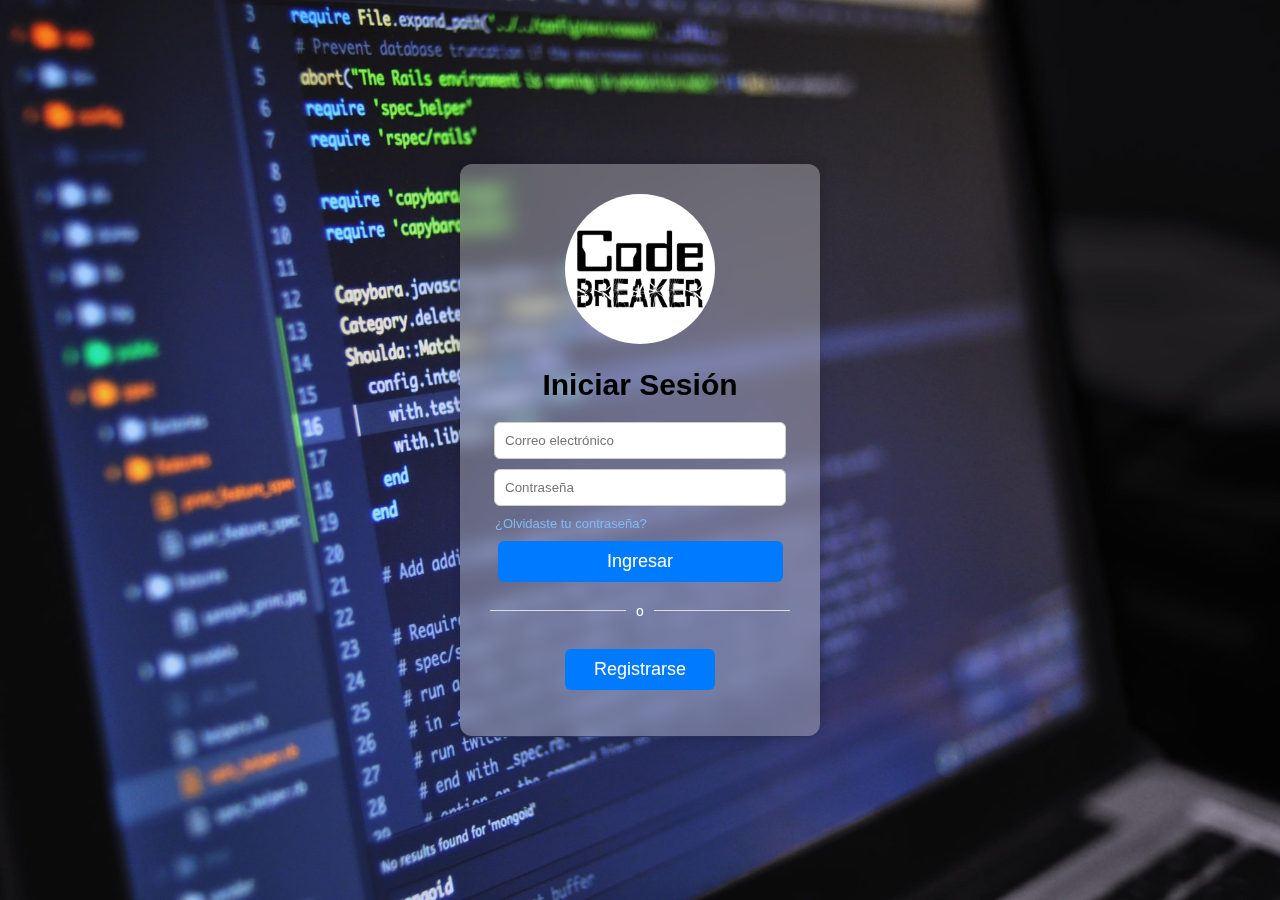
<file: Index.html>
<!DOCTYPE html>
<html lang="es">
<head>
    <meta charset="UTF-8">
    <title>Inicio de Sesión</title>
    <link rel="stylesheet" href="css/Estilo.css">
</head>
<body>
    <div class="login-container">
        <img src="img/Logo.jpg" alt="Logo" class="logo">
        <h2>Iniciar Sesión</h2>
        <input type="email" id="correo" placeholder="Correo electrónico">
        <small id="error-correo" class="error"></small>
        <input type="password" id="contrasena" placeholder="Contraseña">
        <small id="error-contraseña" class="error"></small>
        <a href="Recuperar.html">¿Olvidaste tu contraseña?</a>
        <button onclick="iniciarSesion()">Ingresar</button>
        <div class="separador">
            <hr>
            <span>o</span>
            <hr>
        </div>
        <button onclick="AbrirRegistro()" id="boton1">Registrarse</button>
        <p id="mensaje"></p>
    </div>
    <script src="js/Inicio.js"></script>
</body>
</html>
</file>
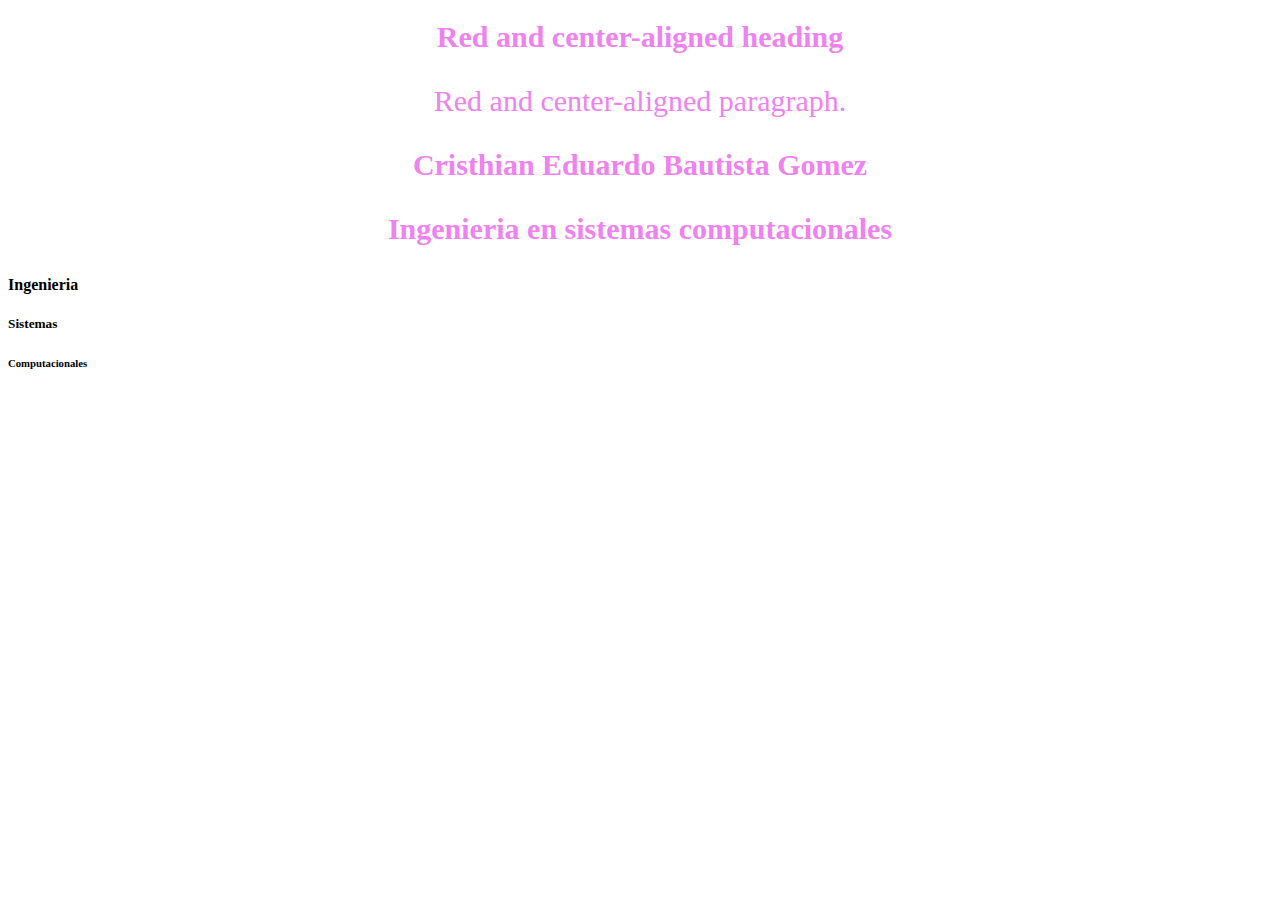
<file: ejemploclaseselector.html>
<!DOCTYPE html>
<html>
<head>
<style>
.center {
  text-align: center;
  color: violet;
  font-size: 30px;
}

</style>
</head>
<body>

<h1 class="center">Red and center-aligned heading</h1>
<p class="center">Red and center-aligned paragraph.</p> 
<h2 class="center">Cristhian Eduardo Bautista Gomez</h2>
<h3 class="center">Ingenieria en sistemas computacionales</h3>
<h4>Ingenieria</h4>
<h5>Sistemas</h5>
<h6>Computacionales</h6>
</body>
</html>
</file>
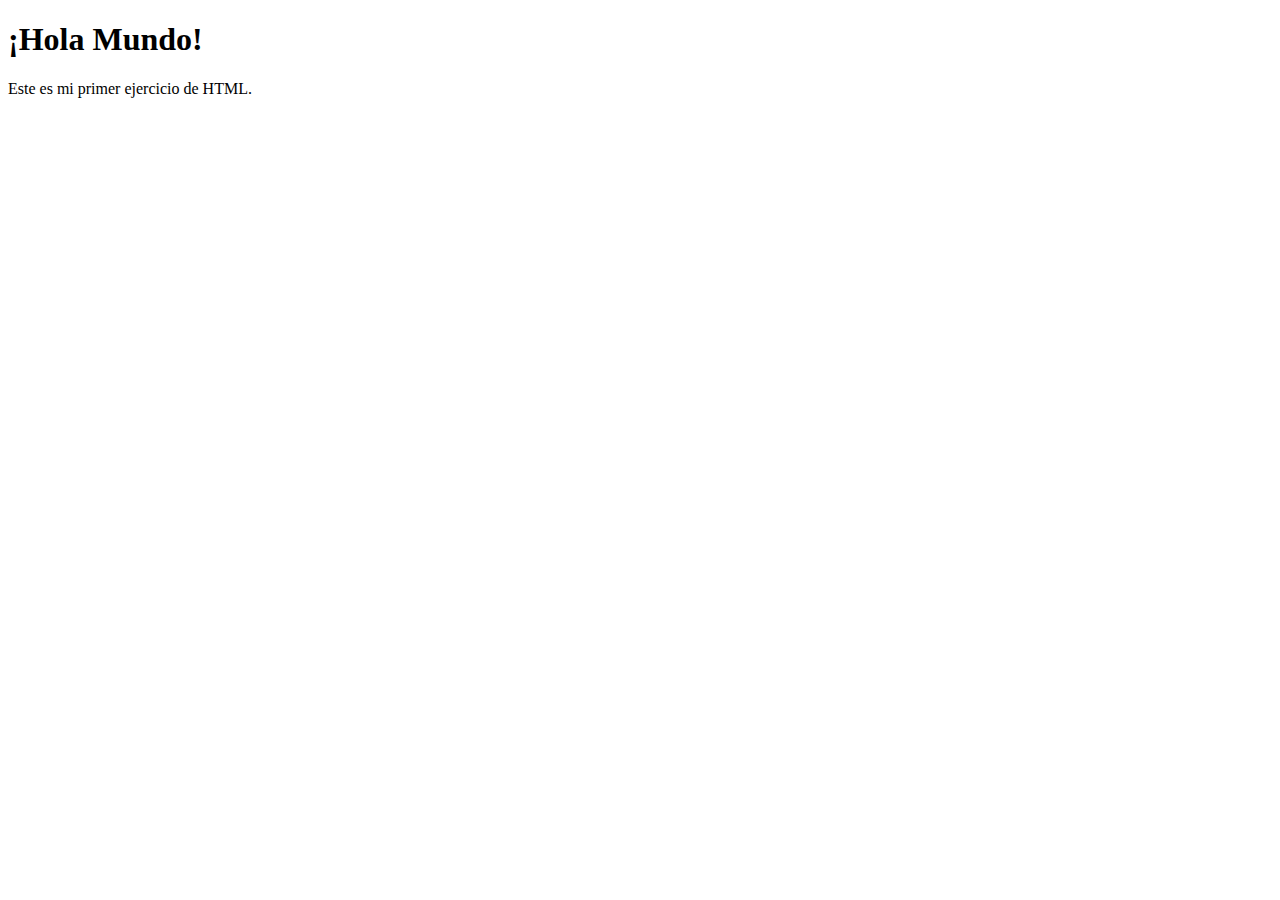
<file: ejercicio1.html>
<!DOCTYPE html>
<html lang="es">
<head>
    <meta charset="UTF-8">
    <meta name="viewport" content="width=device-width, initial-scale=1.0">
    <title>Ejercicio 1 - Hola Mundo</title>
</head>
<body>
    <h1>¡Hola Mundo!</h1>
    <p>Este es mi primer ejercicio de HTML.</p>
</body>
</html>
</file>
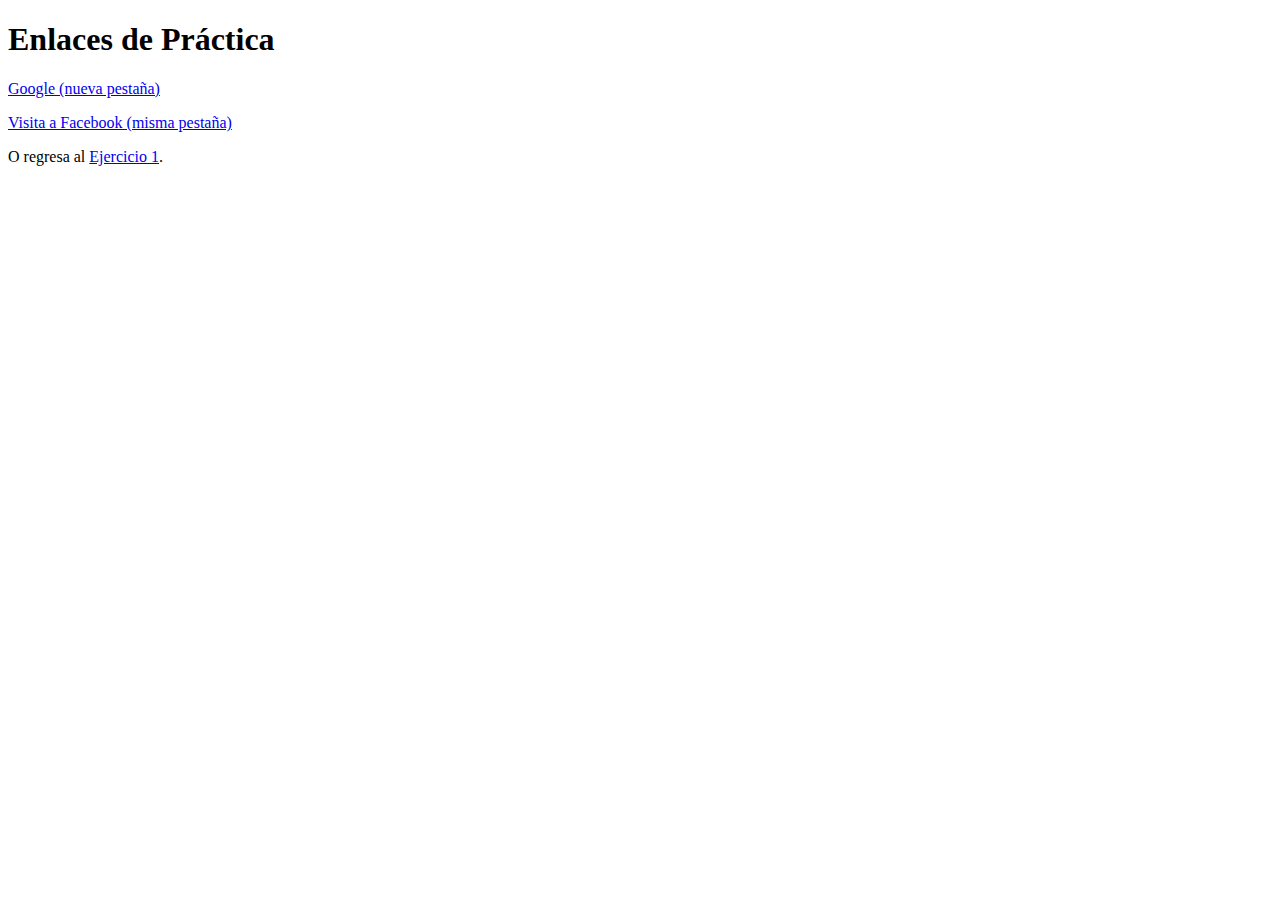
<file: ejercicio3.html>
<!DOCTYPE html>
<html lang="es">
<head>
    <meta charset="UTF-8">
    <meta name="viewport" content="width=device-width, initial-scale=1.0">
    <title>Ejercicio 3 - Enlaces</title>
</head>
<body>
    <h1>Enlaces de Práctica</h1>
    <p><a href="https://www.google.com" target="_blank">Google (nueva pestaña)</a></p>
    <p><a href="https://www.facebook.com" target="_self">Visita a Facebook (misma pestaña)</a></p>
    <p>O regresa al <a href="ejercicio1.html">Ejercicio 1</a>.</p>
</body>
</html>
</file>
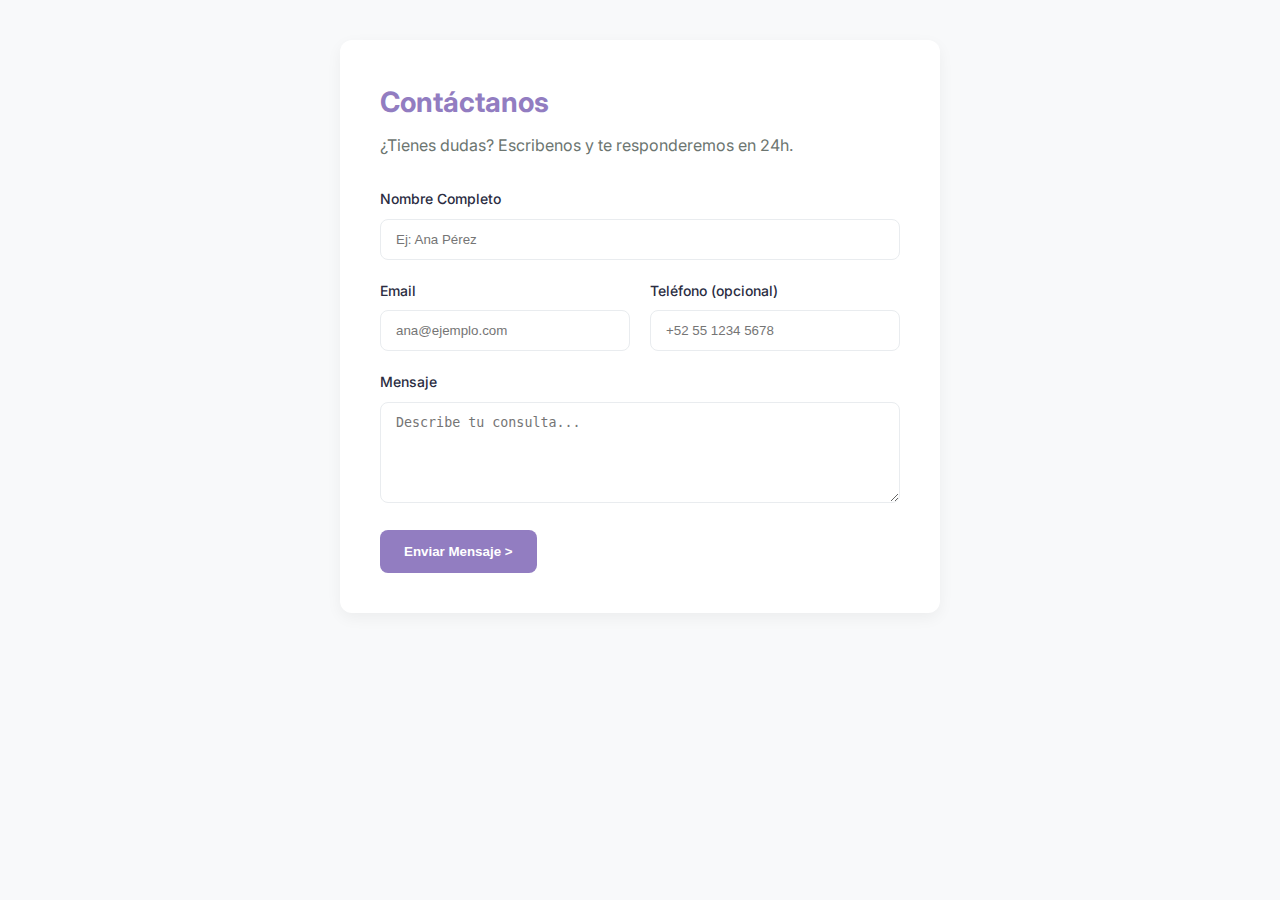
<file: ejercicio9.html>
<!DOCTYPE html>
<html lang="es">
<head>
    <meta charset="UTF-8">
    <meta name="viewport" content="width=device-width, initial-scale=1.0">
    <title>Contacto | DevSolutions</title>
    <link rel="stylesheet" href="css/ejercicio9.css">
    <link href="https://fonts.googleapis.com/css2?family=Inter:wght@400;500;600&display=swap" rel="stylesheet">
</head>
<body>
    <div class="contenedor-formulario">
        <h1>Contáctanos</h1>
        <p class="subtitulo">¿Tienes dudas? Escribenos y te responderemos en 24h.</p>

        <form class="formulario">

            <div class="grupo-formulario">
                <label for="nombre">Nombre Completo</label>
                <input type="text" id="nombre" placeholder="Ej: Ana Pérez" required>
            </div>

            <div class="grupo-doble">
                <div class="grupo-formulario">
                    <label for="email">Email</label>
                    <input type="email" id="email" placeholder="ana@ejemplo.com">
                </div>
                <div class="grupo-formulario">
                    <label for="telefono">Teléfono <span>(opcional)</span></label>
                    <input type="tel" id="telefono" placeholder="+52 55 1234 5678">
                </div>
            </div>

            <div class="grupo-formulario">
                <label for="mensaje">Mensaje</label>
                <textarea id="mensaje" rows="5" placeholder="Describe tu consulta..." required></textarea>
            </div>

            <button type="submit" class="boton-enviar">
                Enviar Mensaje ><span></span>
            </button>
        </form>
    </div>
</body>
</html>
</file>
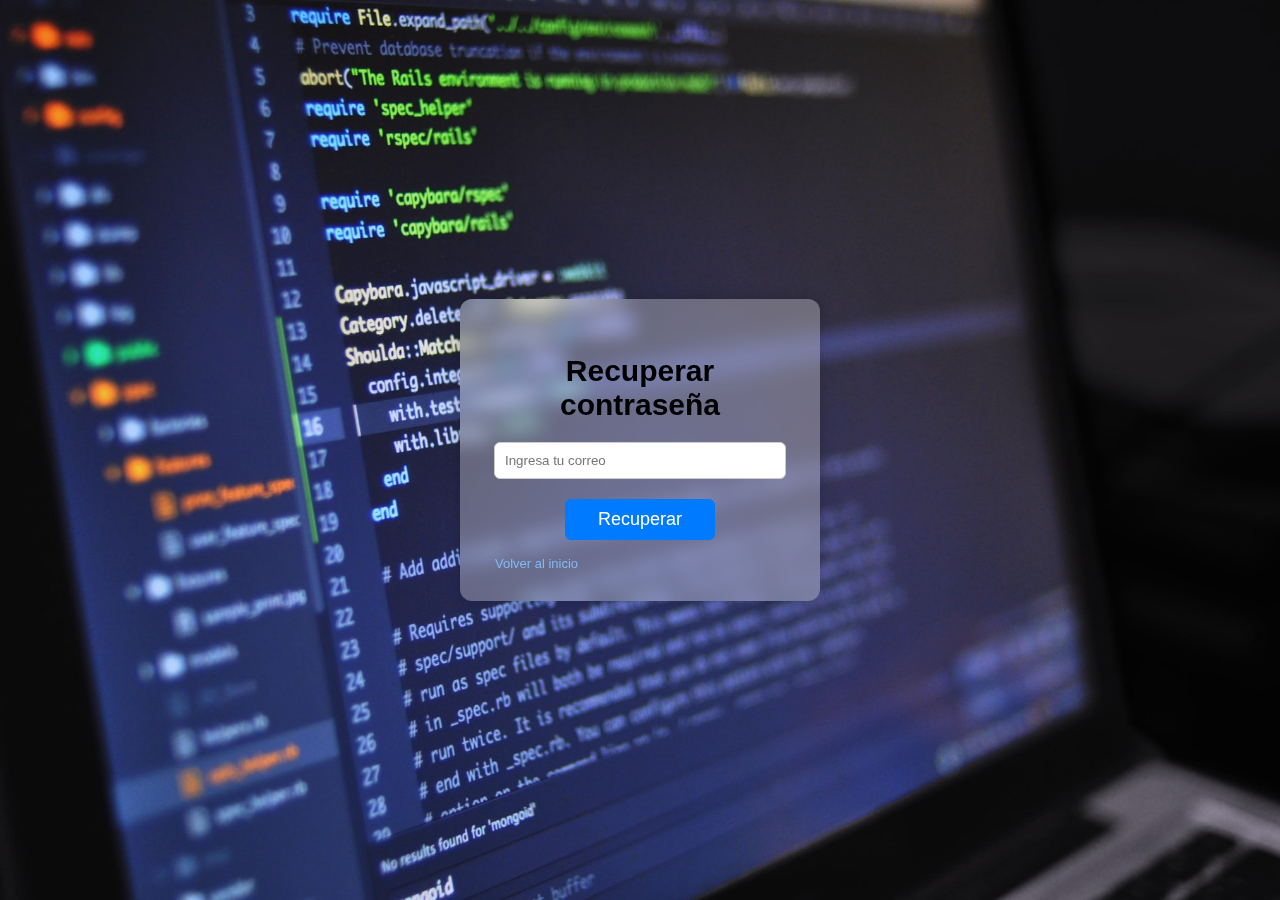
<file: Recuperar.html>
<!DOCTYPE html>
<html lang="es">
<head>
  <meta charset="UTF-8">
  <title>Recuperar contraseña</title>
  <link rel="stylesheet" href="css/Estilo.css">
</head>
<body>
  <div class="login-container">
    <h2>Recuperar contraseña</h2>
    <input type="email" id="correo" placeholder="Ingresa tu correo">
    <small id="error-recuperar" class="error"></small>
    <button onclick="recuperarContrasena()" id="boton1">Recuperar</button>
    <p id="mensaje"></p>
    <a href="index.html">Volver al inicio</a>
  </div>

  <script src="js/Recuperar.js"></script>
</body>
</html>
</file>
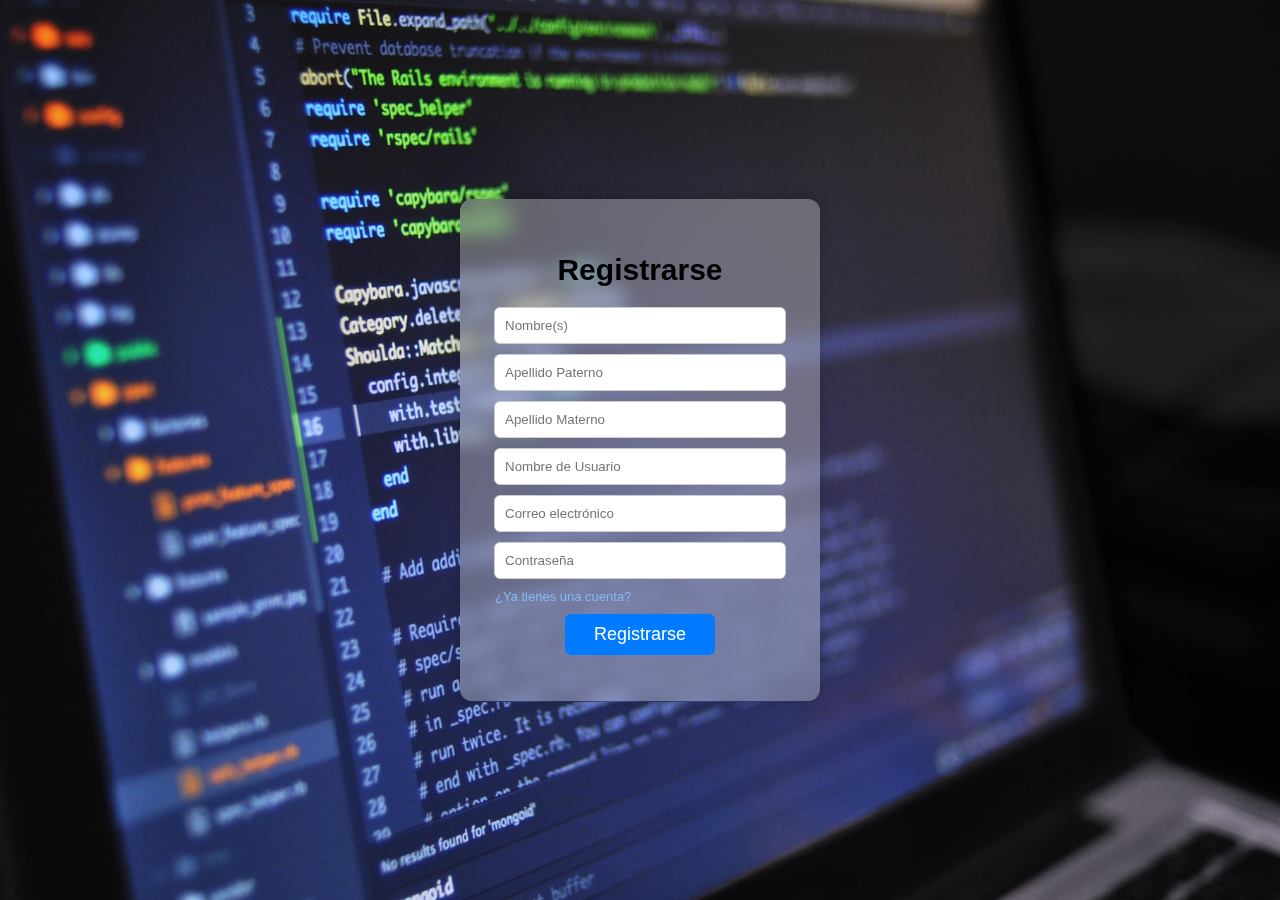
<file: Registro.html>
<!DOCTYPE html>
<html lang="es">
<head>
    <meta charset="UTF-8">
    <title>Registro</title>
    <link rel="stylesheet" href="css/Estilo.css">
</head>
<body>
    <div class="login-container">
        <h2>Registrarse</h2>
        <input type="text" id="nvnombre" placeholder="Nombre(s)">
        <small id="error-nombre" class="error"></small>
        <input type="text" id="nvapellidoP" placeholder="Apellido Paterno">
        <small id="error-apellidoP" class="error"></small>
        <input type="text" id="nvapellidoM" placeholder="Apellido Materno">
        <small id="error-apellidoM" class="error"></small>
        <input type="text" id="nvusuario" placeholder="Nombre de Usuario">
        <input type="email" id="correo" placeholder="Correo electrónico">
        <small id="error-correo" class="error"></small>
        <input type="password" id="contrasena" placeholder="Contraseña">
        <small id="error-contraseña" class="error"></small>
        <a href="index.html">¿Ya tienes una cuenta?</a>
        <button onclick="registrar()" id="boton1">Registrarse</button>
        <p id="mensaje"></p>
    </div>
    <script src="js/Registro.js"></script>
</body>
</html>
</file>
<file: css/Estilo.css>
body {
    background-image: url('../img/software.jpeg');
    background-size: cover; 
    background-position: center;            
    height: 100vh;
    margin: 0;
    font-family: Arial, sans-serif;
    display: flex;
    height: 100vh;
    justify-content: center;
    align-items: center;
}

.logo {
    width: 150px;
    height: 150px;
    object-fit: cover;
    border-radius: 50%;
    display: block;
    margin: 0 auto 15px auto;
}

.login-container {
    background-color: rgba(255, 255, 255, 0.3);
    backdrop-filter: blur(10px);
    -webkit-backdrop-filter: blur(10px);
    padding: 30px;
    border-radius: 12px;
    box-shadow: 0 0 15px rgba(0,0,0,0.2);
    text-align: center;
    width: 300px;
}

h2 {
    margin-bottom: 20px;
    font-size: 30px;
}

input {
    display: block;
    margin: 10px auto;
    padding: 10px;
    width: 90%;
    border: 1px solid #ccc;
    border-radius: 6px;
}

a {
    font-size: 13px;
    display: block;
    text-align: left;
    margin-top: 5px;
    margin-left: 0;
    padding-left: 5px;
    color: #83baf5;
    text-decoration: none;
    cursor: pointer;
}

a:hover {
    text-decoration: underline;
}

small.error {
  color: #d9534f;
  font-size: 13px;
  display: block;
  text-align: left;
  margin-top: 4px;
  padding-left: 8px;
}

button {
    background-color: #007bff;
    color: white;
    padding: 10px;
    margin-top: 10px;
    width: 95%;
    border: none;
    border-radius: 6px;
    cursor: pointer;
    font-size: 18px;
}

button:hover {
    background-color: #0056b3;
}

#boton1 {
    background-color: #007bff;
    color: white;
    padding: 10px;
    margin-top: 10px;
    width: 50%;
    border: none;
    border-radius: 6px;
    cursor: pointer;
}

#boton1:hover {
    background-color: #0056b3;
}

#mensaje {
    margin-top: 15px;
    color: red;
}

.separador {
  display: flex;
  align-items: center;
  text-align: center;
  margin: 20px 0;
}

.separador hr {
  flex: 1;
  border: none;
  border-top: 1px solid #ddd;
}

.separador span {
  margin: 0 10px;
  color: #ffff;
  font-size: 14px;
}
</file>
<file: css/ejercicio9.css>
:root {
    --color-primario: #927dc1;
    --color-secundario: #4CC9F0;
    --color-fondo: #F8F9FA;
    --color-texto: #2B2D42;
    --color-borde: #E9ECEF;
}

* {
    margin: 0;
    padding: 0;
    box-sizing: border-box;
}

body {
    font-family: 'Inter', sans-serif;
    background-color: var(--color-fondo);
    color: var(--color-texto);
    line-height: 1.6;
    padding: 40px 20px;
}

.contenedor-formulario {
    max-width: 600px;
    margin: 0 auto;
    background: white;
    padding: 40px;
    border-radius: 12px;
    box-shadow: 0 5px 15px rgba(0, 0, 0, 0.05);
}

h1 {
    font-size: 28px;
    color: var(--color-primario);
    margin-bottom: 8px;
}

.subtitulo {
    color: #6C7570;
    margin-bottom: 30px;
}

.grupo-formulario {
    margin-bottom: 20px;
}

label {
    display: block;
    margin-bottom: 8px;
    font-weight: 500;
    font-size: 14px;
}

input, textarea {
    width: 100%;
    padding: 12px 15px;
    border: 1px solid var(--color-borde);
    border-radius: 8px;
    transition: all 0.3s;
}

input:focus, textarea:focus {
    border-color: var(--color-secundario);
    outline: none;
    box-shadow: 0 0 3px 0 rgba(76, 201, 240, 0.2); /* Sombra */
}
.grupo-doble{
    display: grid;
    grid-template-columns: 1fr 1fr;
    gap: 20px;
}

.boton-enviar{
    background-color: var(--color-primario);
    color: white;
    border: none;
    padding: 14px 24px;
    border-radius: 8px;
    font-weight: 600;
    cursor: pointer;
    transition: background 0.3s;
    display: flex;
    justify-content: center;
    align-items: center;
}
.boton-enviar:hover{
    background-color: #2a0880;
}
</file>
